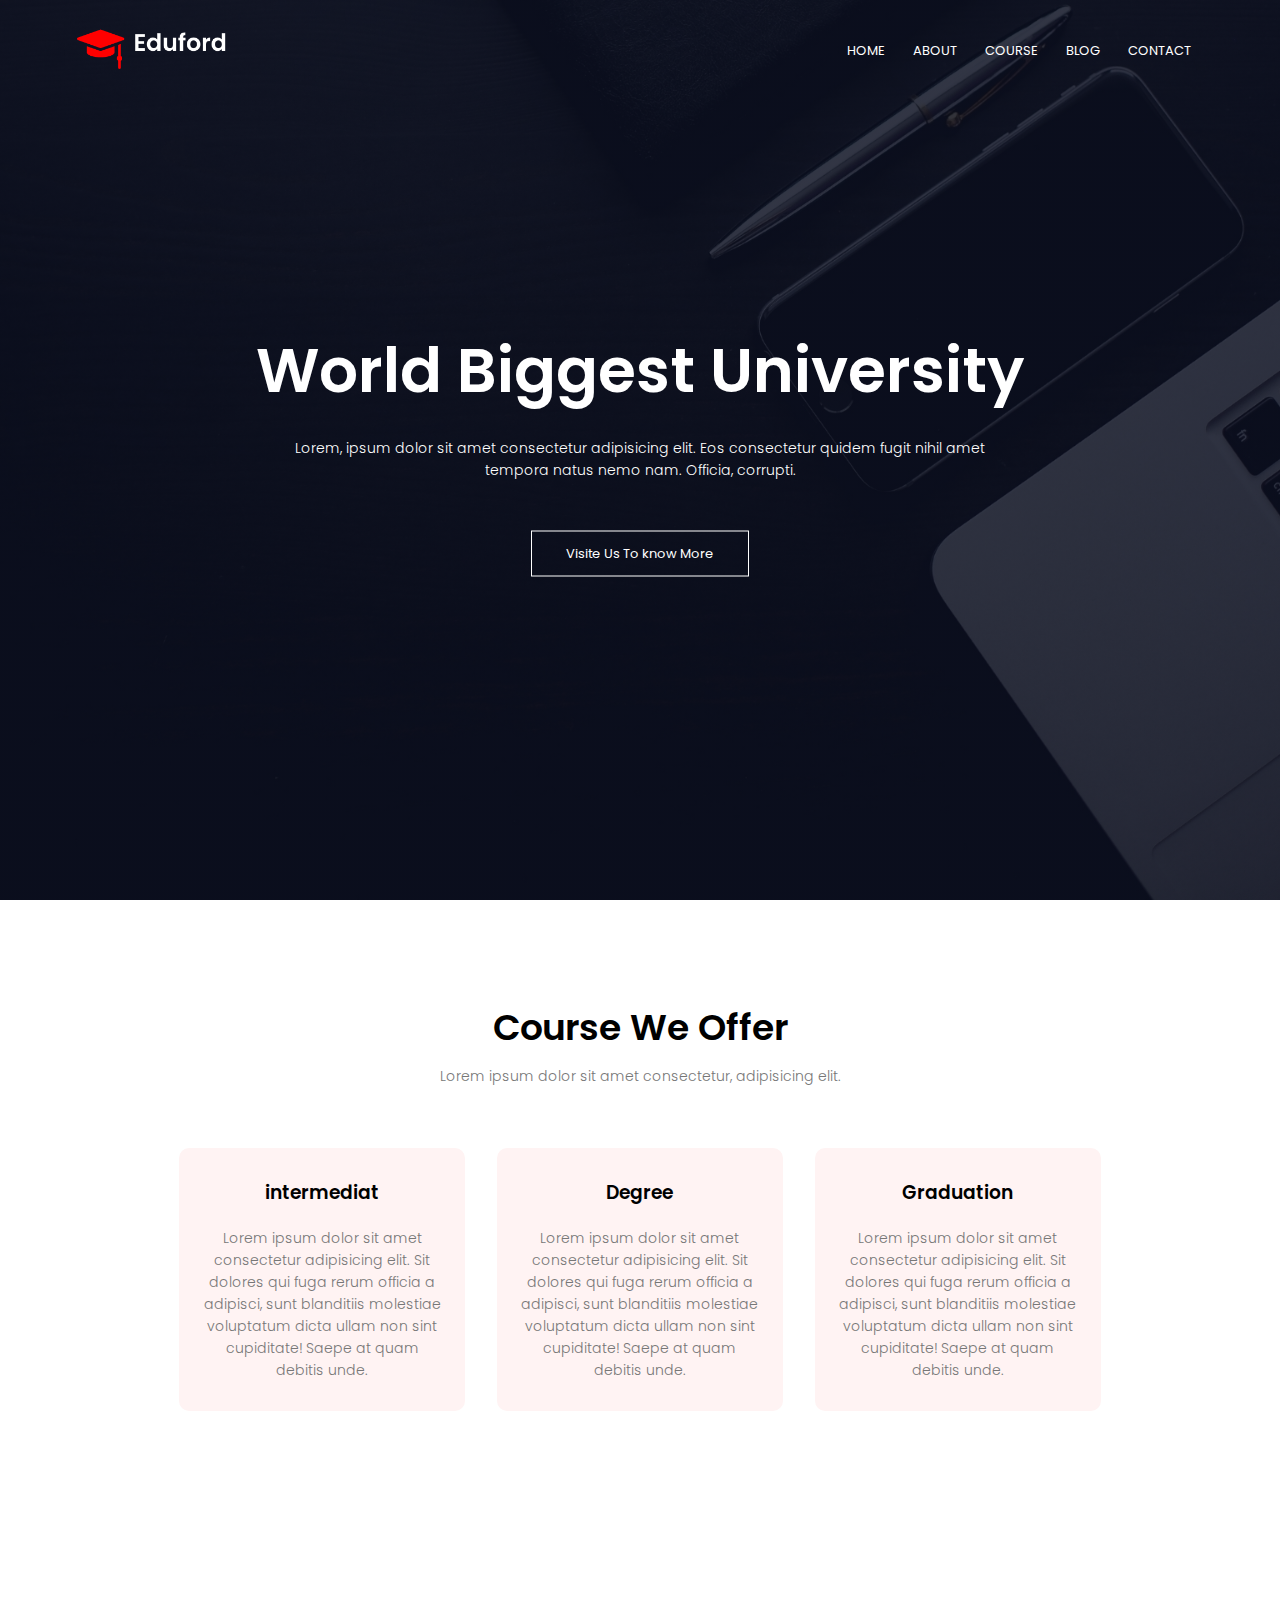
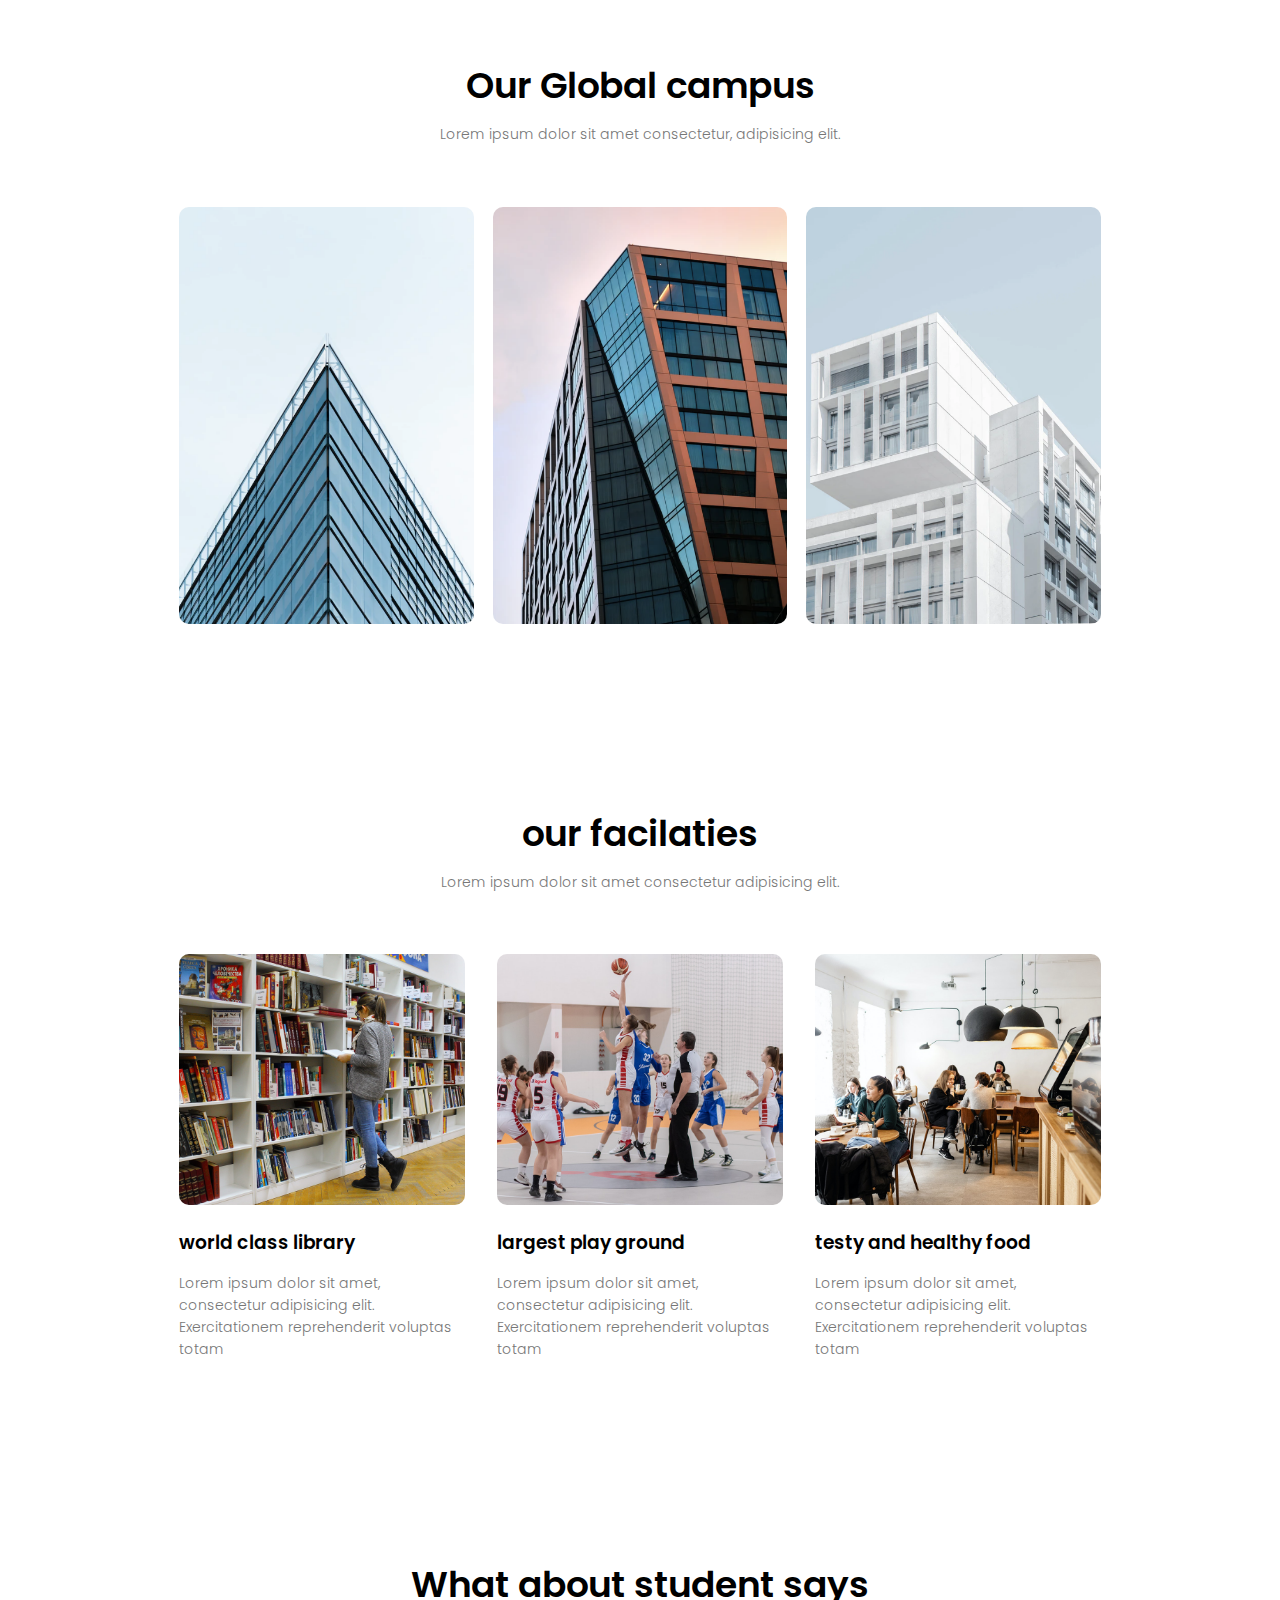
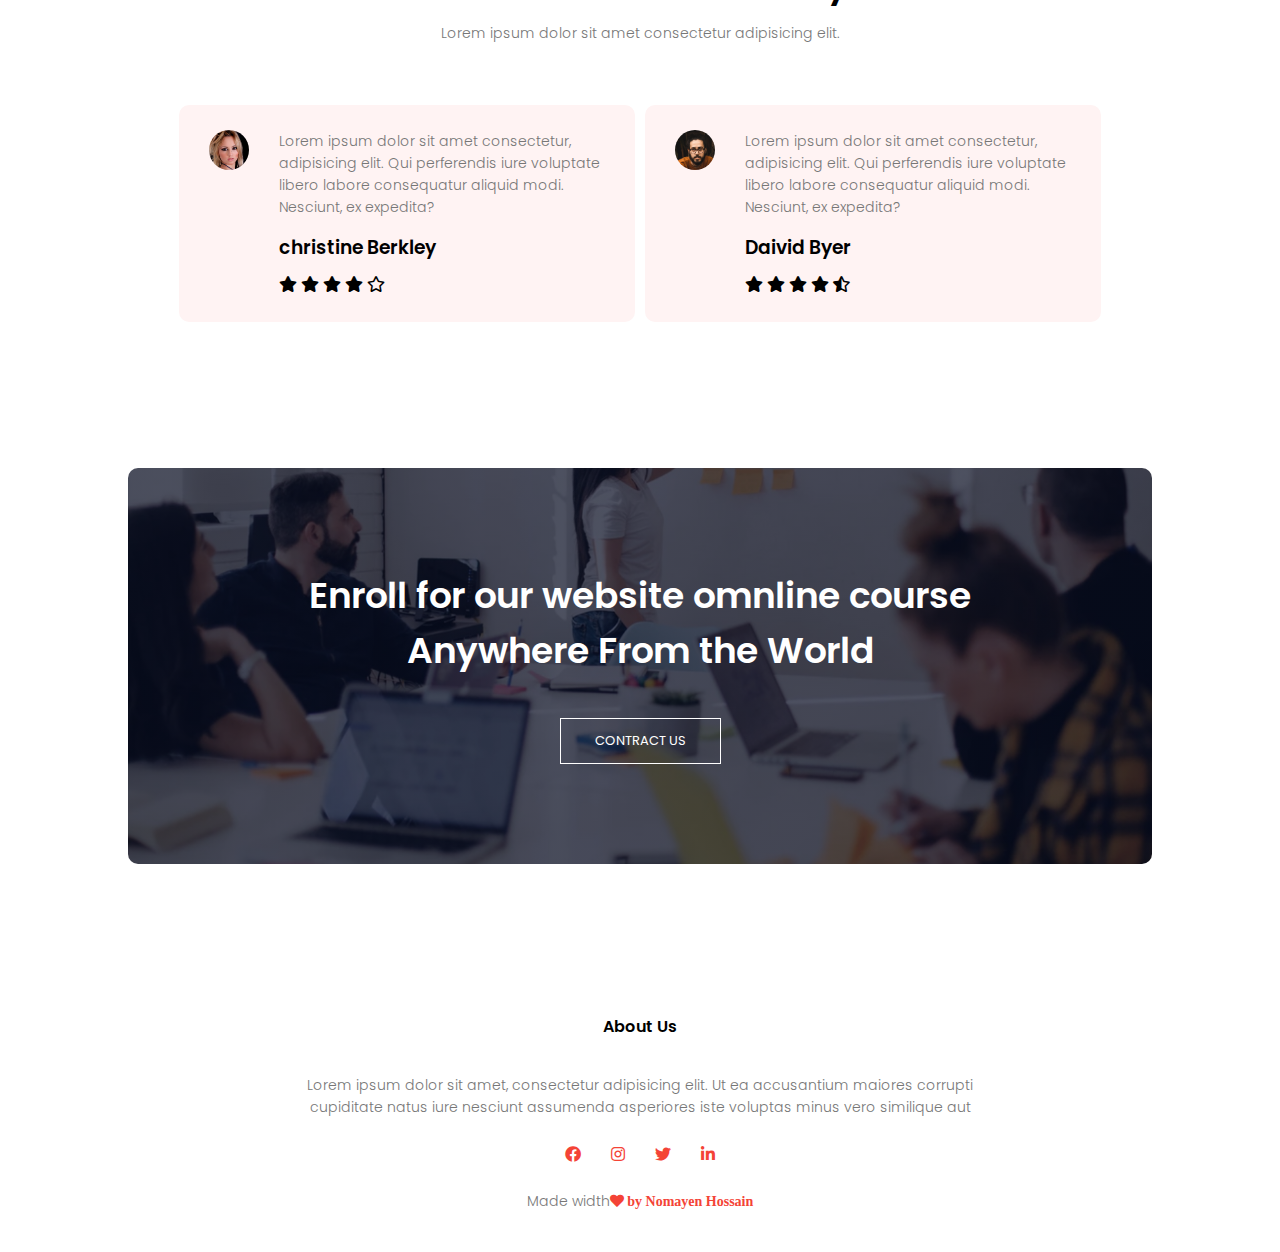
<file: index.html>
<!DOCTYPE html>
<html lang="en">
<head>
    <meta charset="UTF-8">
    <meta http-equiv="X-UA-Compatible" content="IE=edge">
    <meta name="viewport" content="width=device-width, initial-scale=1.0">
    <title>University website design</title>
    <link rel="stylesheet" href="style.css">
    <link rel="stylesheet" href="https://cdnjs.cloudflare.com/ajax/libs/font-awesome/5.15.3/css/all.min.css">
    <link href="https://fonts.googleapis.com/css2?family=Poppins:ital,wght@0,200;0,400;0,600;0,700;1,200&display=swap" rel="stylesheet"> 
</head>

<body>
    
    <section class="header">
            <nav>
                <a href="index.html"><img src="logo.png"></a>
                <div class="nav-links" id="navlinks">
                    <i class="fas fa-times" onclick="hidemenu()"></i>
                    <ul>
                        <li><a href="index.html">HOME</a></li>
                        <li><a href="about.html">ABOUT</a></li>
                        <li><a href="course.html">COURSE</a></li>
                        <li><a href="blog.html">BLOG</a></li>
                        <li><a href="Contact .html">CONTACT</a></li>
                    </ul>
                </div>
                <i class="fas fa-bars" onclick="showmenu()"></i>
            </nav>

            <div class="text-box">
                <h1>World Biggest University</h1>
                <p>Lorem, ipsum dolor sit amet consectetur adipisicing elit.
                Eos consectetur quidem fugit nihil amet <br> tempora natus nemo nam. Officia, corrupti.</p>
                <a href="" class="hero-btn">Visite Us To know More</a>
            </div>
        </section>


                <!---------------------------------course ------------------------>

            <section class="course">
                <h1>Course We Offer </h1>
                <p>Lorem ipsum dolor sit amet consectetur, adipisicing elit.</p>

                <div class="row">
                    <div class="course-col">
                        <h3>intermediat</h3>
                        <p>Lorem ipsum dolor sit amet consectetur adipisicing elit.
                            Sit dolores qui fuga rerum officia a adipisci,
                            sunt blanditiis molestiae voluptatum dicta ullam non 
                            sint cupiditate! Saepe at quam debitis unde.</p>
                    </div>
                    <div class="course-col">
                        <h3>Degree</h3>
                        <p>Lorem ipsum dolor sit amet consectetur adipisicing elit.
                            Sit dolores qui fuga rerum officia a adipisci,
                            sunt blanditiis molestiae voluptatum dicta ullam non 
                            sint cupiditate! Saepe at quam debitis unde.</p>
                    </div>
                    <div class="course-col">
                        <h3>Graduation</h3>
                        <p>Lorem ipsum dolor sit amet consectetur adipisicing elit.
                            Sit dolores qui fuga rerum officia a adipisci,
                            sunt blanditiis molestiae voluptatum dicta ullam non 
                            sint cupiditate! Saepe at quam debitis unde.</p>
                    </div>
                </div>
                </section>

            
            <!-------------campus--------------->

    <section class="campus">
        <h1>Our Global campus</h1>
        <p>Lorem ipsum dolor sit amet consectetur, adipisicing elit.</p>

        <div class="row">
            <div class="campus-col">
                <img src="london.png">
                <div class="layer">
                    <h3>LONDON</h3>
                </div>
            </div>    
          <div class="campus-col">
            <img src="newyork.png">
            <div class="layer">
                <h3>LONDON</h3>
            </div>
            </div> 
            <div class="campus-col">
                <img src="washington.png">
                <div class="layer">
                    <h3>LONDON</h3>
                </div>
            </div>
        </div>
    </section>
                                        <!-------facilaties----------->
    <section class="facilaties">
        <h1>our facilaties</h1>
        <p>Lorem ipsum dolor sit amet consectetur adipisicing elit.</p>
        <div class="row">
            <div class="facilaties-col">
                <img src="library.png" alt="">
                <h3>world class library</h3>
                <p>Lorem ipsum dolor sit amet, consectetur adipisicing elit. Exercitationem reprehenderit voluptas totam </p>
            </div>
            <div class="facilaties-col">
                <img src="basketball.png" alt="">
                <h3>largest play ground</h3>
                <p>Lorem ipsum dolor sit amet, consectetur adipisicing elit. Exercitationem reprehenderit voluptas totam </p>
            </div>
            <div class="facilaties-col">
                <img src="cafeteria.png" alt="">
                <h3>testy and healthy food</h3>
                <p>Lorem ipsum dolor sit amet, consectetur adipisicing elit. Exercitationem reprehenderit voluptas totam </p>
            </div>
        </div>
    </section>
                            <!----------------testimonials-->
        <section class="testimonials">
            <h1>What about student says</h1>
        <p>Lorem ipsum dolor sit amet consectetur adipisicing elit.</p>
                <div class="row">
                    <div class="testimonials-col">
                        <img src="user1.jpg">
                        <div>
                            <p>Lorem ipsum dolor sit amet consectetur, adipisicing elit. Qui perferendis iure voluptate libero labore consequatur aliquid modi. Nesciunt, ex expedita?</p>
                        <h3>christine Berkley</h3>
                        <i class="fas fa-star"></i>
                        <i class="fas fa-star"></i>
                        <i class="fas fa-star"></i>
                        <i class="fas fa-star"></i>
                        <i class="far fa-star"></i>
                        </div>
                    </div>
                    <div class="testimonials-col">
                        <img src="user2.jpg">
                        <div>
                            <p>Lorem ipsum dolor sit amet consectetur, adipisicing elit. Qui perferendis iure voluptate libero labore consequatur aliquid modi. Nesciunt, ex expedita?</p>
                        <h3>Daivid Byer </h3>
                        <i class="fas fa-star"></i>
                        <i class="fas fa-star"></i>
                        <i class="fas fa-star"></i>
                        <i class="fas fa-star"></i>
                        <i class="fas fa-star-half-alt"></i>
                        </div>
                    </div>
                </div> 
                </div>
        </section>
                    <!-----------call to action---------->

            <section class="cta">
                        <h1>Enroll for our website omnline course <br> Anywhere From the World</h1>
                        <a href="" class="hero-btn">CONTRACT US</a>
            </section>

                                        <!-----------Futter---------->
                <section class="footer">
                    <h4>About Us</h4>
                    <p>Lorem ipsum dolor sit amet, consectetur adipisicing elit.
                        Ut ea accusantium maiores corrupti<br>cupiditate natus iure nesciunt
                        assumenda asperiores iste voluptas minus vero similique aut</p>
                        <div class="icons">
                            <i class="fab fa-facebook"></i>
                            <i class="fab fa-instagram"></i>
                            <i class="fab fa-twitter"></i>
                            <i class="fab fa-linkedin-in"></i>
                        </div>
                        <p>Made width<i class="fas fa-heart"> by Nomayen Hossain</i></p>
                </section>

            



                <!---------------------------------java scripte code------------------------------------------>



            <script>
                var navlinks =document.getElementById("navlinks");
                function showmenu(){
                    navlinks.style.right ="0";
                }
                function hidemenu(){
                    navlinks.style.right ="-200px";
                }
            </script>


</body>
</html>
</file>
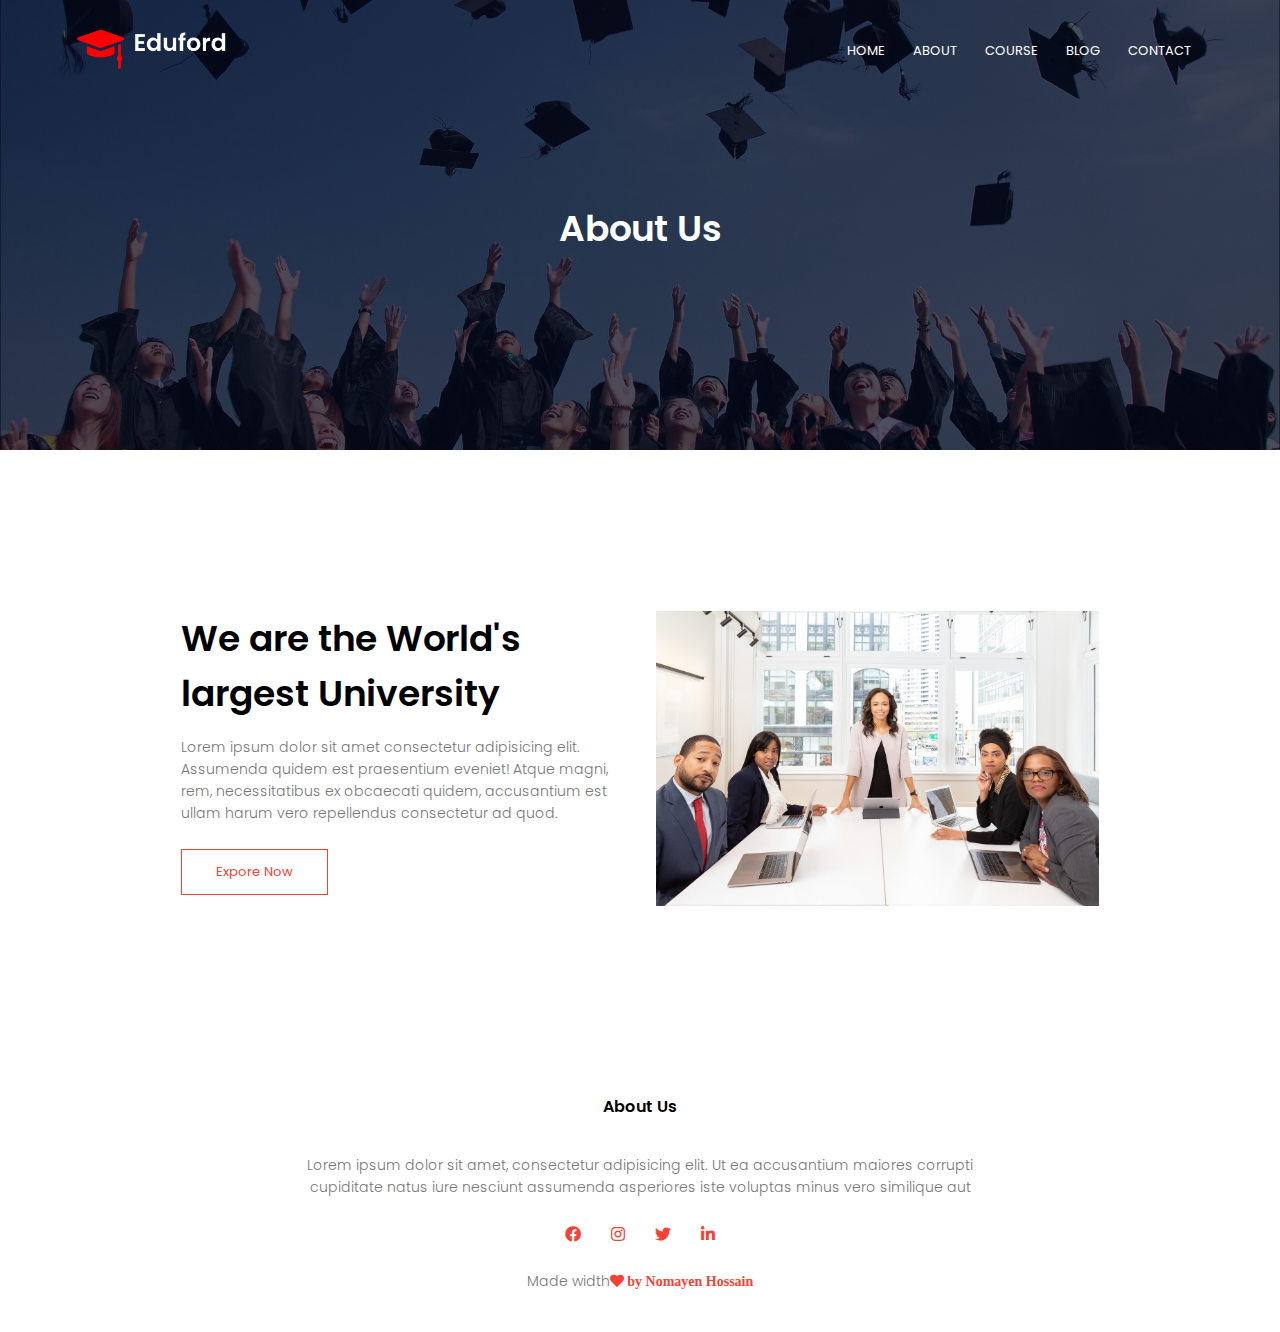
<file: about.html>
<!DOCTYPE html>
<html lang="en">
<head>
    <meta charset="UTF-8">
    <meta http-equiv="X-UA-Compatible" content="IE=edge">
    <meta name="viewport" content="width=device-width, initial-scale=1.0">
    <title>University website design</title>
    <link rel="stylesheet" href="style.css">
    <link rel="stylesheet" href="https://cdnjs.cloudflare.com/ajax/libs/font-awesome/5.15.3/css/all.min.css">
    <link href="https://fonts.googleapis.com/css2?family=Poppins:ital,wght@0,200;0,400;0,600;0,700;1,200&display=swap" rel="stylesheet"> 
</head>

<body>
    
    <section class="sub-header">
            <nav>
                <a href="index.html"><img src="logo.png"></a>
                <div class="nav-links" id="navlinks">
                    <i class="fas fa-times" onclick="hidemenu()"></i>
                    <ul>
                        <li><a href="index.html">HOME</a></li>
                        <li><a href="about.html">ABOUT</a></li>
                        <li><a href="course.html">COURSE</a></li>
                        <li><a href="blog.html">BLOG</a></li>
                        <li><a href="Contact .html">CONTACT</a></li>
                    </ul>
                </div>
                <i class="fas fa-bars" onclick="showmenu()"></i>
            </nav>
            <h1>About Us</h1>
        </section>
                                        <!-----------About us content---------->
        <section class="about-us">
            <div class="row">
                <div class="about-col">
                    <h1>We are the World's largest University</h1>
                    <p>Lorem ipsum dolor sit amet consectetur adipisicing elit.
                        Assumenda quidem est praesentium eveniet! Atque magni, rem, 
                        necessitatibus ex obcaecati quidem, accusantium est ullam harum vero repellendus
                        consectetur ad quod.</p>
                        <a href="" class="hero-btn red-btn">Expore Now</a>
                </div>
                <div class="about-col">
                    <img src="about.jpg">
                </div>
            </div>

        </section>

                                        <!-----------Futter---------->
                <section class="footer">
                    <h4>About Us</h4>
                    <p>Lorem ipsum dolor sit amet, consectetur adipisicing elit.
                        Ut ea accusantium maiores corrupti<br>cupiditate natus iure nesciunt
                        assumenda asperiores iste voluptas minus vero similique aut</p>
                        <div class="icons">
                            <i class="fab fa-facebook"></i>
                            <i class="fab fa-instagram"></i>
                            <i class="fab fa-twitter"></i>
                            <i class="fab fa-linkedin-in"></i>
                        </div>
                        <p>Made width<i class="fas fa-heart"> by Nomayen Hossain</i></p>
                </section>

            



                <!---------------------------------java scripte code------------------------------------------>



            <script>
                var navlinks =document.getElementById("navlinks");
                function showmenu(){
                    navlinks.style.right ="0";
                }
                function hidemenu(){
                    navlinks.style.right ="-200px";
                }
            </script>


</body>
</html>
</file>
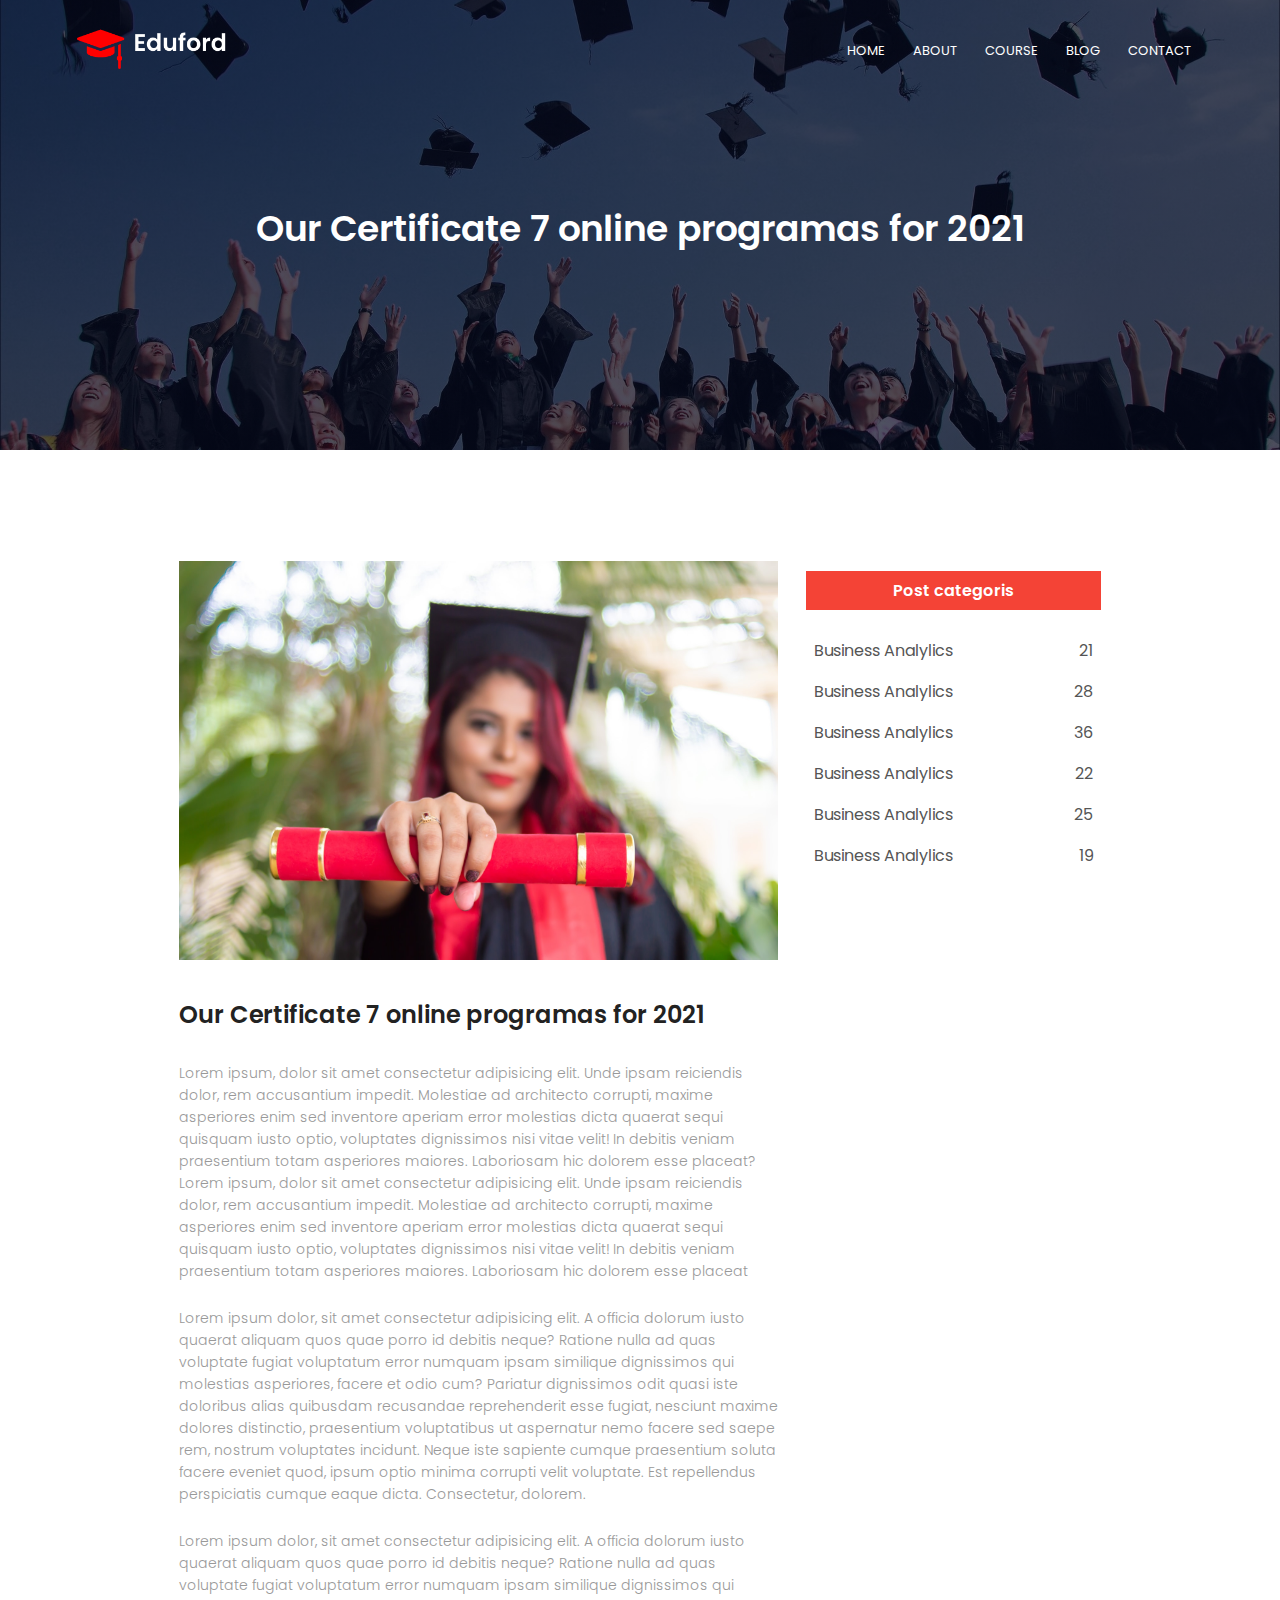
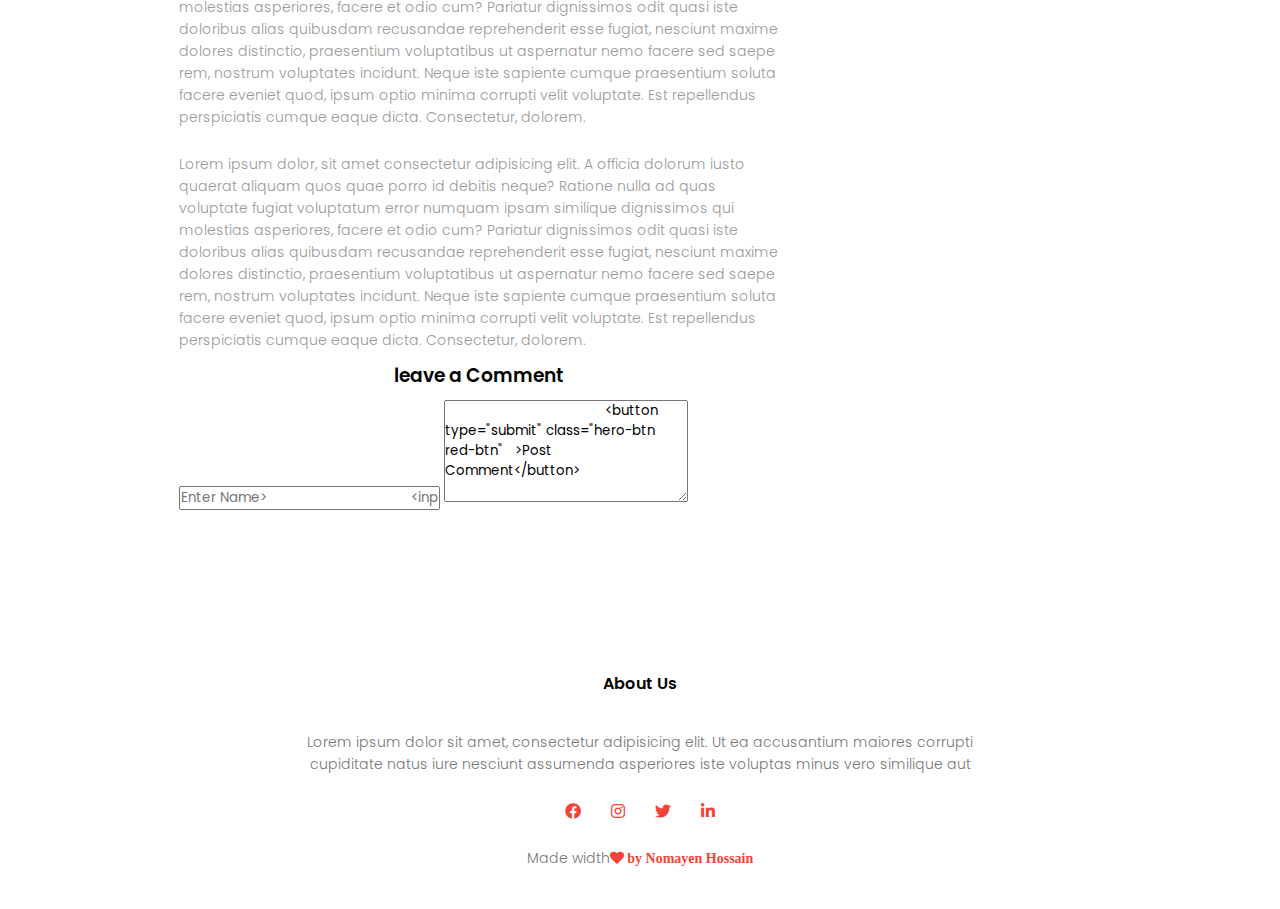
<file: blog.html>
<!DOCTYPE html>
<html lang="en">
<head>
    <meta charset="UTF-8">
    <meta http-equiv="X-UA-Compatible" content="IE=edge">
    <meta name="viewport" content="width=device-width, initial-scale=1.0">
    <title>University website design</title>
    <link rel="stylesheet" href="style.css">
    <link rel="stylesheet" href="https://cdnjs.cloudflare.com/ajax/libs/font-awesome/5.15.3/css/all.min.css">
    <link href="https://fonts.googleapis.com/css2?family=Poppins:ital,wght@0,200;0,400;0,600;0,700;1,200&display=swap" rel="stylesheet"> 
</head>

<body>
    
    <section class="sub-header">
            <nav>
                <a href="index.html"><img src="logo.png"></a>
                <div class="nav-links" id="navlinks">
                    <i class="fas fa-times" onclick="hidemenu()"></i>
                    <ul>
                        <li><a href="index.html">HOME</a></li>
                        <li><a href="about.html">ABOUT</a></li>
                        <li><a href="course.html">COURSE</a></li>
                        <li><a href="blog.html">BLOG</a></li>
                        <li><a href="Contact .html">CONTACT</a></li>
                    </ul>
                </div>
                <i class="fas fa-bars" onclick="showmenu()"></i>
            </nav>
            <h1>Our Certificate 7 online programas for 2021</h1>
        </section>
                                        <!-----------blog page content---------->
                <section class="blog-content">
                    <div class="row">
                        <div class="blog-left">
                            <img src="certificate.jpg">
                            <h2>Our Certificate 7 online programas for 2021</h2>
                    <P>Lorem ipsum, dolor sit amet consectetur adipisicing elit.
                    Unde ipsam reiciendis dolor, rem accusantium impedit. Molestiae ad architecto corrupti,
                    maxime asperiores enim sed inventore aperiam error molestias dicta quaerat sequi quisquam
                    iusto optio, voluptates dignissimos nisi vitae velit! In debitis veniam praesentium totam 
                    asperiores maiores. Laboriosam hic dolorem esse placeat?Lorem ipsum, dolor sit amet consectetur adipisicing elit.
                    Unde ipsam reiciendis dolor, rem accusantium impedit. Molestiae ad architecto corrupti,
                     maxime asperiores enim sed inventore aperiam error molestias dicta quaerat sequi quisquam
                    iusto optio, voluptates dignissimos nisi vitae velit! In debitis veniam praesentium totam 
                    asperiores maiores. Laboriosam hic dolorem esse placeat</P>
                                    <br>
                    <p>Lorem ipsum dolor, sit amet consectetur adipisicing elit.
                    A officia dolorum iusto quaerat aliquam quos quae porro id debitis 
                    neque? Ratione nulla ad quas voluptate fugiat voluptatum error numquam ipsam
                    similique dignissimos qui molestias asperiores, facere et odio cum? 
                    Pariatur dignissimos odit quasi iste doloribus alias quibusdam recusandae
                    reprehenderit esse fugiat, nesciunt maxime dolores distinctio, praesentium
                    voluptatibus ut aspernatur nemo facere sed saepe rem, nostrum voluptates
                    incidunt. Neque iste sapiente cumque praesentium soluta facere eveniet quod,
                    ipsum optio minima corrupti velit voluptate. Est repellendus perspiciatis 
                    cumque eaque dicta. Consectetur, dolorem.</p>
                    <br>
                    <p>Lorem ipsum dolor, sit amet consectetur adipisicing elit.
                        A officia dolorum iusto quaerat aliquam quos quae porro id debitis 
                        neque? Ratione nulla ad quas voluptate fugiat voluptatum error numquam ipsam
                        similique dignissimos qui molestias asperiores, facere et odio cum? 
                        Pariatur dignissimos odit quasi iste doloribus alias quibusdam recusandae
                        reprehenderit esse fugiat, nesciunt maxime dolores distinctio, praesentium
                        voluptatibus ut aspernatur nemo facere sed saepe rem, nostrum voluptates
                        incidunt. Neque iste sapiente cumque praesentium soluta facere eveniet quod,
                        ipsum optio minima corrupti velit voluptate. Est repellendus perspiciatis 
                        cumque eaque dicta. Consectetur, dolorem.</p>
                        <br>
                        <p>Lorem ipsum dolor, sit amet consectetur adipisicing elit.
                            A officia dolorum iusto quaerat aliquam quos quae porro id debitis 
                            neque? Ratione nulla ad quas voluptate fugiat voluptatum error numquam ipsam
                            similique dignissimos qui molestias asperiores, facere et odio cum? 
                            Pariatur dignissimos odit quasi iste doloribus alias quibusdam recusandae
                            reprehenderit esse fugiat, nesciunt maxime dolores distinctio, praesentium
                            voluptatibus ut aspernatur nemo facere sed saepe rem, nostrum voluptates
                            incidunt. Neque iste sapiente cumque praesentium soluta facere eveniet quod,
                            ipsum optio minima corrupti velit voluptate. Est repellendus perspiciatis 
                            cumque eaque dicta. Consectetur, dolorem.</p>
                            
                            <div class="comment-box">
                                <h3>leave a Comment</h3>
                                <form action="" class="comment-form">
                                    <input type="text" placeholder="Enter Name>
                                    <input type="email" placeholder="Enter E-mail">
                                    <textarea rows="5" placeholder="your Comment">
                                        <button type="submit" class="hero-btn red-btn"   >Post Comment</button>
                                    </textarea>
                                </form>
                            </div>



                        </div>
                        <div class="blog-right">
                            <h3>Post categoris</h3>
                            <div>
                                <span>Business Analylics</span>
                                <span>21</span>
                            </div>
                            <div>
                                <span>Business Analylics</span>
                                <span>28</span>
                            </div>
                            <div>
                                <span>Business Analylics</span>
                                <span>36</span>
                            </div>
                            <div>
                                <span>Business Analylics</span>
                                <span>22</span>
                            </div>
                            <div>
                                <span>Business Analylics</span>
                                <span>25</span>
                            </div>
                            <div>
                                <span>Business Analylics</span>
                                <span>19</span>
                            </div>
                        </div>
                    </div>
                </section>
                                


                                        <!-----------Futter---------->
                <section class="footer">
                    <h4>About Us</h4>
                    <p>Lorem ipsum dolor sit amet, consectetur adipisicing elit.
                        Ut ea accusantium maiores corrupti<br>cupiditate natus iure nesciunt
                        assumenda asperiores iste voluptas minus vero similique aut</p>
                        <div class="icons">
                            <i class="fab fa-facebook"></i>
                            <i class="fab fa-instagram"></i>
                            <i class="fab fa-twitter"></i>
                            <i class="fab fa-linkedin-in"></i>
                        </div>
                        <p>Made width<i class="fas fa-heart"> by Nomayen Hossain</i></p>
                </section>

            



                <!---------------------------------java scripte code------------------------------------------>



            <script>
                var navlinks =document.getElementById("navlinks");
                function showmenu(){
                    navlinks.style.right ="0";
                }
                function hidemenu(){
                    navlinks.style.right ="-200px";
                }
            </script>


</body>
</html>
</file>
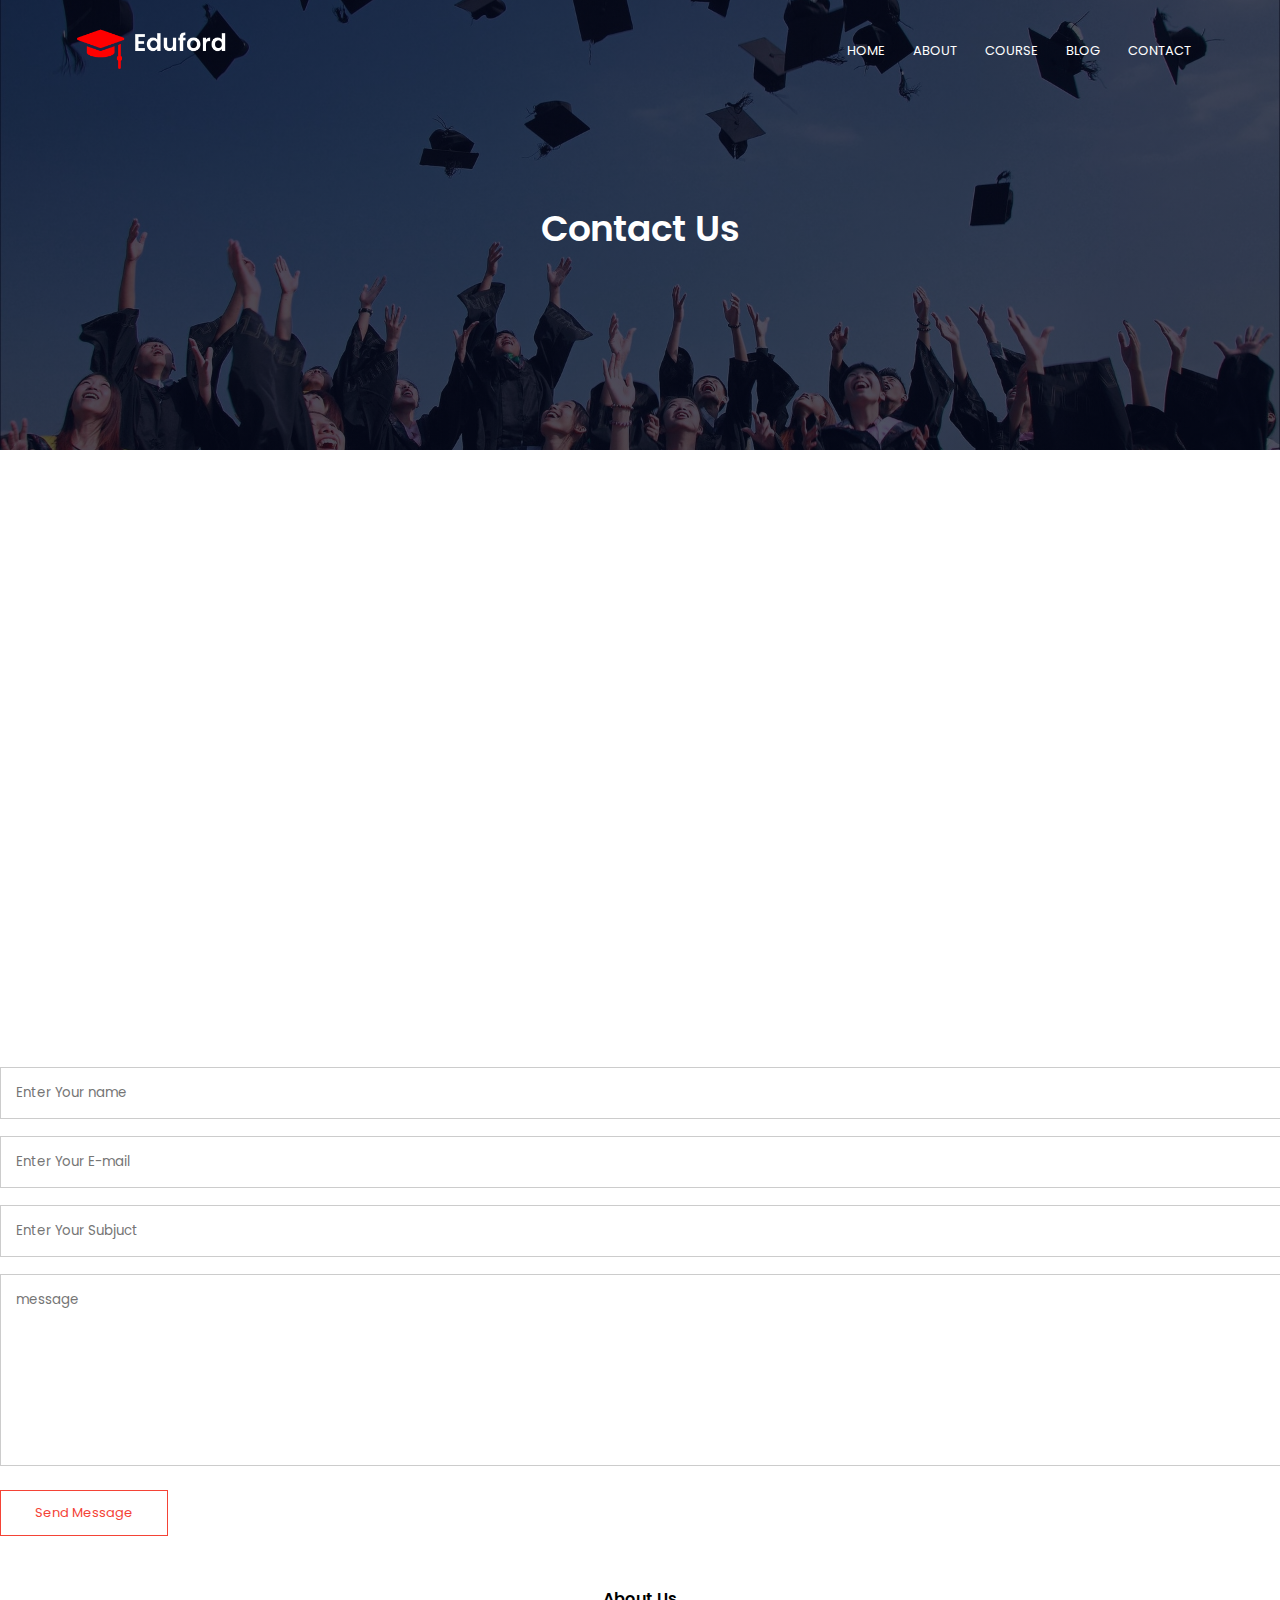
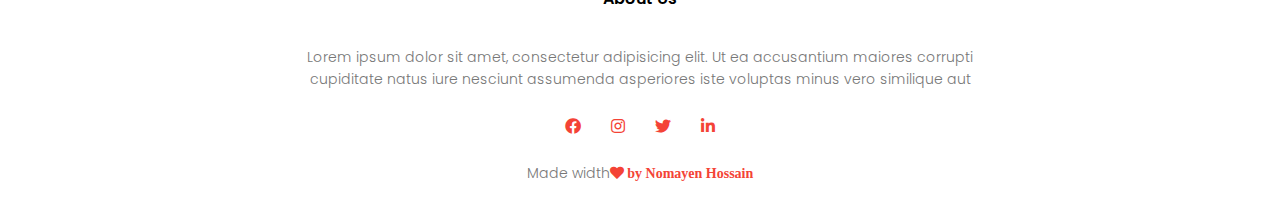
<file: Contact .html>
<!DOCTYPE html>
<html lang="en">
<head>
    <meta charset="UTF-8">
    <meta http-equiv="X-UA-Compatible" content="IE=edge">
    <meta name="viewport" content="width=device-width, initial-scale=1.0">
    <title>University website design</title>
    <link rel="stylesheet" href="style.css">
    <link rel="stylesheet" href="https://cdnjs.cloudflare.com/ajax/libs/font-awesome/5.15.3/css/all.min.css">
    <link href="https://fonts.googleapis.com/css2?family=Poppins:ital,wght@0,200;0,400;0,600;0,700;1,200&display=swap" rel="stylesheet"> 
</head>

<body>
    
    <section class="sub-header">
            <nav>
                <a href="index.html"><img src="logo.png"></a>
                <div class="nav-links" id="navlinks">
                    <i class="fas fa-times" onclick="hidemenu()"></i>
                    <ul>
                        <li><a href="index.html">HOME</a></li>
                        <li><a href="about.html">ABOUT</a></li>
                        <li><a href="course.html">COURSE</a></li>
                        <li><a href="blog.html">BLOG</a></li>
                        <li><a href="Contact .html">CONTACT</a></li>
                    </ul>
                </div>
                <i class="fas fa-bars" onclick="showmenu()"></i>
            </nav>
            <h1>Contact Us</h1>
        </section>
                                        <!----------- content us  ---------->
            <section class="location">
                <iframe src="https://www.google.com/maps/embed?pb=!1m18!1m12!1m3!1d29378.465593927893!2d91.38127792995303!3d23.01245343315499!2m3!1f0!2f0!3f0!3m2!1i1024!2i768!4f13.1!3m3!1m2!1s0x3753429e88a352f7%3A0xdf9547cb76f03b88!2sFeni!5e0!3m2!1sen!2sbd!4v1626055214817!5m2!1sen!2sbd" width="600" height="450" style="border:0;" allowfullscreen="" loading="lazy"></iframe>
            </section>

            <section class="contact-us">
                <div class="contact-col">
                    <form action="">
                        <input type="text" placeholder="Enter Your name" required>
                        <input type="email" placeholder="Enter Your E-mail" required>
                        <input type="text" placeholder="Enter Your Subjuct" required>
                        <textarea rows="8" placeholder="message" required></textarea>
                        <button type="button" class="hero-btn red-btn">Send Message</button>
                    </form>
                </div>
            </div>
        </section>
            
        

                                        <!-----------Futter---------->
                <section class="footer">
                    <h4>About Us</h4>
                    <p>Lorem ipsum dolor sit amet, consectetur adipisicing elit.
                        Ut ea accusantium maiores corrupti<br>cupiditate natus iure nesciunt
                        assumenda asperiores iste voluptas minus vero similique aut</p>
                        <div class="icons">
                            <i class="fab fa-facebook"></i>
                            <i class="fab fa-instagram"></i>
                            <i class="fab fa-twitter"></i>
                            <i class="fab fa-linkedin-in"></i>
                        </div>
                        <p>Made width<i class="fas fa-heart"> by Nomayen Hossain</i></p>
                </section>

            



                <!---------------------------------java scripte code------------------------------------------>



            <script>
                var navlinks =document.getElementById("navlinks");
                function showmenu(){
                    navlinks.style.right ="0";
                }
                function hidemenu(){
                    navlinks.style.right ="-200px";
                }
            </script>


</body>
</html>
</file>
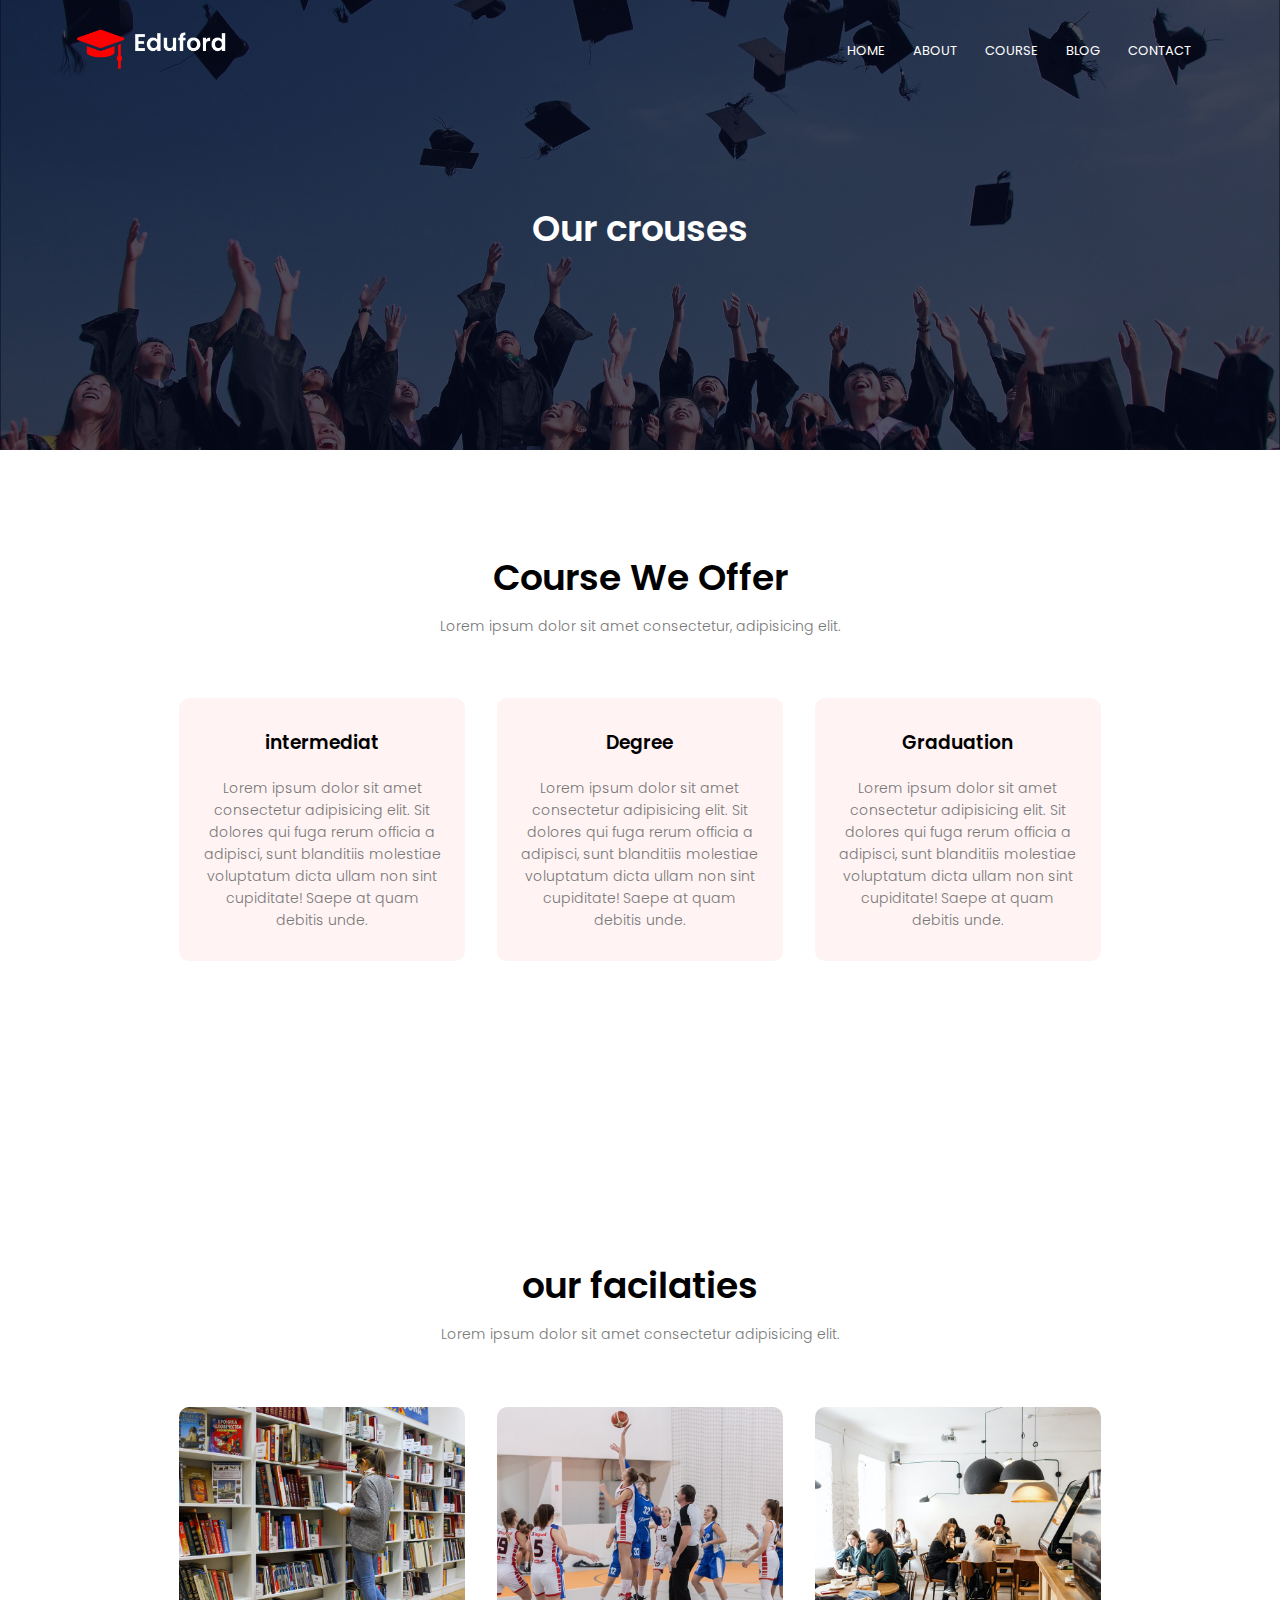
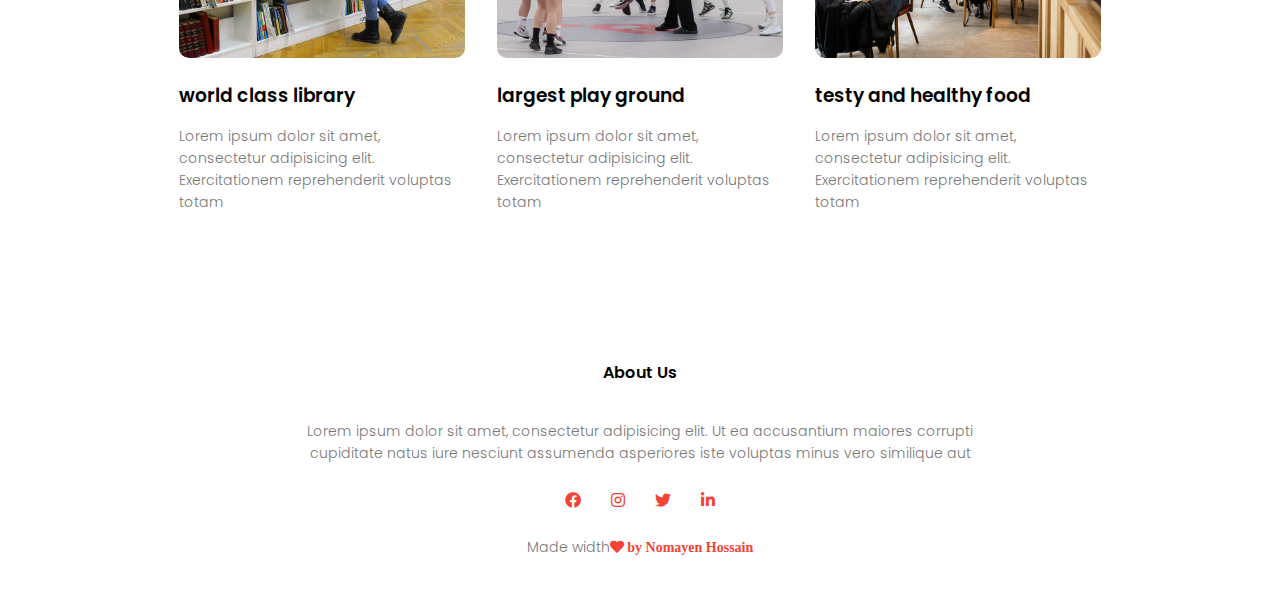
<file: course.html>
<!DOCTYPE html>
<html lang="en">
<head>
    <meta charset="UTF-8">
    <meta http-equiv="X-UA-Compatible" content="IE=edge">
    <meta name="viewport" content="width=device-width, initial-scale=1.0">
    <title>University website design</title>
    <link rel="stylesheet" href="style.css">
    <link rel="stylesheet" href="https://cdnjs.cloudflare.com/ajax/libs/font-awesome/5.15.3/css/all.min.css">
    <link href="https://fonts.googleapis.com/css2?family=Poppins:ital,wght@0,200;0,400;0,600;0,700;1,200&display=swap" rel="stylesheet"> 
</head>

<body>
    
    <section class="sub-header">
            <nav>
                <a href="index.html"><img src="logo.png"></a>
                <div class="nav-links" id="navlinks">
                    <i class="fas fa-times" onclick="hidemenu()"></i>
                    <ul>
                        <li><a href="index.html">HOME</a></li>
                        <li><a href="about.html">ABOUT</a></li>
                        <li><a href="course.html">COURSE</a></li>
                        <li><a href="blog.html">BLOG</a></li>
                        <li><a href="Contact .html">CONTACT</a></li>
                    </ul>
                </div>
                <i class="fas fa-bars" onclick="showmenu()"></i>
            </nav>
            <h1>Our crouses</h1>
        </section>
                                        <!-----------course---------->
                                <section class="course">
                                            <h1>Course We Offer </h1>
                                            <p>Lorem ipsum dolor sit amet consectetur, adipisicing elit.</p>
                            
                                            <div class="row">
                                                <div class="course-col">
                                                    <h3>intermediat</h3>
                                                    <p>Lorem ipsum dolor sit amet consectetur adipisicing elit.
                                                        Sit dolores qui fuga rerum officia a adipisci,
                                                        sunt blanditiis molestiae voluptatum dicta ullam non 
                                                        sint cupiditate! Saepe at quam debitis unde.</p>
                                                </div>
                                                <div class="course-col">
                                                    <h3>Degree</h3>
                                                    <p>Lorem ipsum dolor sit amet consectetur adipisicing elit.
                                                        Sit dolores qui fuga rerum officia a adipisci,
                                                        sunt blanditiis molestiae voluptatum dicta ullam non 
                                                        sint cupiditate! Saepe at quam debitis unde.</p>
                                                </div>
                                                <div class="course-col">
                                                    <h3>Graduation</h3>
                                                    <p>Lorem ipsum dolor sit amet consectetur adipisicing elit.
                                                        Sit dolores qui fuga rerum officia a adipisci,
                                                        sunt blanditiis molestiae voluptatum dicta ullam non 
                                                        sint cupiditate! Saepe at quam debitis unde.</p>
                                                </div>
                                            </div>
                                </section>
                                    <!-----------facilities---------->


                                    <section class="facilaties">
                                        <h1>our facilaties</h1>
                                        <p>Lorem ipsum dolor sit amet consectetur adipisicing elit.</p>
                                        <div class="row">
                                            <div class="facilaties-col">
                                                <img src="library.png" alt="">
                                                <h3>world class library</h3>
                                                <p>Lorem ipsum dolor sit amet, consectetur adipisicing elit. Exercitationem reprehenderit voluptas totam </p>
                                            </div>
                                            <div class="facilaties-col">
                                                <img src="basketball.png" alt="">
                                                <h3>largest play ground</h3>
                                                <p>Lorem ipsum dolor sit amet, consectetur adipisicing elit. Exercitationem reprehenderit voluptas totam </p>
                                            </div>
                                            <div class="facilaties-col">
                                                <img src="cafeteria.png" alt="">
                                                <h3>testy and healthy food</h3>
                                                <p>Lorem ipsum dolor sit amet, consectetur adipisicing elit. Exercitationem reprehenderit voluptas totam </p>
                                            </div>
                                        </div>
                                    </section>



                                        <!-----------Futter---------->
                <section class="footer">
                    <h4>About Us</h4>
                    <p>Lorem ipsum dolor sit amet, consectetur adipisicing elit.
                        Ut ea accusantium maiores corrupti<br>cupiditate natus iure nesciunt
                        assumenda asperiores iste voluptas minus vero similique aut</p>
                        <div class="icons">
                            <i class="fab fa-facebook"></i>
                            <i class="fab fa-instagram"></i>
                            <i class="fab fa-twitter"></i>
                            <i class="fab fa-linkedin-in"></i>
                        </div>
                        <p>Made width<i class="fas fa-heart"> by Nomayen Hossain</i></p>
                </section>

            



                <!---------------------------------java scripte code------------------------------------------>



            <script>
                var navlinks =document.getElementById("navlinks");
                function showmenu(){
                    navlinks.style.right ="0";
                }
                function hidemenu(){
                    navlinks.style.right ="-200px";
                }
            </script>


</body>
</html>
</file>
<file: style.css>
*{
    margin: 0px;
    padding: 0px;
    font-family: 'Poppins', sans-serif;
}
.header{
    min-height: 100vh;
    width: 100%;
    background-image: linear-gradient(rgba(4,9,30,0.7),rgba(4,9,30,0.7)),url(banner.jpg);
    background-size: cover;
    background-position:center;
    position: relative;
}
nav{
    display: flex;
    padding: 2% 6%;
    justify-content: space-between;
    align-items: center;
}
nav img{
    width: 150px;
}
.nav-links{
    flex: 1;
    text-align: right;
}
.nav-links ul li{
    list-style: none;
    display: inline-block;
    padding: 8px 12px;
    position: relative;
}
.nav-links ul li a{
    color: #fff;
    text-decoration: none;
    font-size: 13px;
}
.nav-links ul li::after{
    content: '';
    width: 0%;
    height: 2px;
    background: #f44336;
    display: block;
    margin: auto;
    transition: 0.5s;
}
.nav-links ul li:hover::after{
    width: 100%;
}
.text-box{
    width: 90%;
    color: #fff;
    position: absolute;
    top: 50%;
    left: 50%;
    transform: translate(-50%,-50%);
    text-align: center;
}
.text-box h1{
    font-size: 62px;
}
.text-box p{
    margin:10px 0 40px;
    font-size: 14px;
    color: #fff;
}
.hero-btn{
    display:inline-block;
    text-decoration: none;
    color: #fff;
    border: 1px solid #fff;
    padding: 12px 34px;
    font-size: 13px;
    background: transparent;
    position: relative;
    cursor: pointer;
}
.hero-btn:hover{
    border: 1px solid #f44336;
    background: #f44336;
    transition: 1s;
}
nav .fas{
    display: none;
}
@media(max-width:700px){
    .text-box h1{
        font-size: 20px;
    }   
    .nav-links ul li{
        display: block;
    }
    .nav-links{
        position: absolute;
        background: #f44336;
        height: 100vh;
        width: 200px;
        top: 0;
        right: -200px;
        text-align: left;
        z-index: 2;
        transition: 1s;
    }
    nav .fas{
        display: block;
        color: #fff;
        margin: 10px;
        font-size: 22px;
        cursor: pointer;
    }
    nav-links ul{
        padding: 30px;
    }
}


/*--------course-----------*/
.course{
    width: 80%;
    margin: auto;
    text-align: center;
    padding: 100px;
}
h1{
    font-size: 36px;
    font-weight: 600;
}
p{
    color:#777;
    font-size: 14px;
    font-weight: 300;
    line-height: 22px;
    padding: 10px;

}
.row{
    margin: 5%;
    display: flex;
    justify-content: space-between;
}
.course-col{
    flex-basis: 31%;
    background: #fff3f3;
    border-radius: 10px;
    margin-bottom: 5%;
    padding: 20px 12px;
    box-sizing: border-box;
    transition: 0.2s;
}
h3{
    text-align: center;
    font-weight: 600;
    margin: 10px 0;
}
.course-col:hover{
    box-shadow: 0 0 20px 0px rgba(0,0,0,0.2);
}
@media(max-width:700px){
    .row{
        flex-direction: column;
    }
}

/*-------------------------------------------campus-------------------------------------*/

.campus{
            width: 80%;
            margin: auto;
            text-align: center;
            padding-top: 50px;
            
        }
        .campus-col{
            flex-basis: 32%;
            border-radius: 10px;
            margin-bottom: 30px;
            position: relative;
            overflow: hidden;
        }
        .campus-col img{
            width:100% ;
            display: block;

        }

        .layer{
            background: transparent;
            height: 100%;
            width:100%;
            position: absolute;
            top: 0;
            left: 0;
            transition: 0.5s;
        }
        .layer:hover{
            background: rgba(226,0,0,0.7);

        }
        .layer h3{
            width:100% ;
            font-weight: 500;
            color: #fff;
            font-size: 26px;
            bottom:0;
            left: 50%;
            transform: translateX(-50%);
            position: absolute;
            opacity: 0;
            transition: 0.5s;
        }
        .layer:hover h3{
            bottom: 49%;
            opacity: 1;
        }

/*-----------------facilaties--------------------*/

        .facilaties{
            width: 80%;
            margin: auto;
            text-align: center;
            padding-top: 100px;
        }
        .facilaties-col{
            flex-basis: 31%;
            border-radius: 10px;
            margin-bottom: 5%;
            text-align: left;
        }
        .facilaties-col img{
            width: 100%;
            border-radius: 10px;
        }
        .facilaties-col p{
            padding: 0;
        }
        .facilaties-col h3{
            margin-top: 16px;
            margin-bottom: 15px;
            text-align: left;
        }
        .testimonials{
            width: 80%;
            margin: auto;
            padding-top: 100px;
            text-align: center;
        }
        .testimonials-col{
            flex-basis: 44%;
            border-radius: 10px;
            margin-bottom: 5%;
            text-align: left;
            background: #fff3f3;
            padding: 25px;
            cursor: pointer;
            display: flex;
        }
        .testimonials-col img{
            height: 40px;
            margin-left: 5px;
            margin-right: 30px;
            border-radius: 50%;
        }
        .testimonials-col p{
            padding: 0;
        }
        .testimonials-col h3{
            margin-top: 15px;
            text-align: left;
        }
        .testimonials-col .fa{
            color: #f44336;
        }
        @media(max-width:700px){
            .testimonials-col img{
                margin-left: 0px;
                margin-right: 15px;
            }
        }

                                /*--------------------call to action ----------------*/
        .cta{
            margin: 100px auto;
            width: 80%;
            background-image: linear-gradient(rgba(4,9,30,0.7),rgba(4,9,30,0.7)),url(banner2.jpg);
            background-position:center;
            background-size:cover;
            border-radius:10px;
            text-align:center;
            padding: 100px 0;
        }
        .cta h1{
            color: #fff;
            margin-bottom: 40px;
            padding: 0;
        }
        @media(max-width:700px){
            .cta h1{
                font-size: 24px;
            }
        }
                                /*--------------------call to action ----------------*/
.footer{
    width: 100%;
    text-align: center;
    padding: 30px 0;
}
.footer h4{
    margin-bottom: 25px;
    margin-top: 20px;
    font-weight: 600;
}
.icons .fab{
    color: #f44336;
    margin: 0 13px;
    cursor: pointer;
    padding: 18px 0;
}

.fa-heart{
    color: #f44336;
}
                                /*--------------------About Us page ----------------*/
.sub-header{
    height: 50vh;
    width: 100%;
    background-image: linear-gradient(rgba(4,9,30,0.7),rgba(4,9,30,0.7)),url(background.jpg);
    background-position: center;
    background-size: cover;
    text-align: center;
    color: #fff;
}
.sub-header h1{
    margin-top: 100px;
}
.about-us{
    width: 80%;
    margin: auto;
    padding-top: 80px;
    padding-bottom: 50px;
}
.about-col{
    flex-basis: 48%;
    padding: 30px 2px;
}
.about-col img{
    width: 100%;
}
.about-col h1{
    padding-top: 0;
}
.about-col p{
    padding: 15px 0 25px;
}
.red-btn{
    border: 1px solid#f44336;
    background: transparent;
    color: #f44336;
}
.red-btn:hover{
    color: #fff;
}

/*----------------blog page content---------------*/
.blog-content{
    width: 80%;
    margin: auto;
    padding: 60px 0;
}
.blog-left{
    flex-basis: 65%;
}
.blog-left img{
    width: 100%;
}
.blog-left h2{
    color: #222;
    font-weight: 600;
    margin: 30px 0;
}
.blog-left p{
    color: #999;
    padding: 0;
}
.blog-right{
    flex-basis: 32%;
}
.blog-right h3{
    background: #f44336;
    color: #fff;
    padding: 7px 0;
    font-size: 16px;
    margin-bottom: 20px;
}
.blog-right div{
    display: flex;
    align-items: center;
    justify-content: space-between;
    color: #555;
    padding: 8px;
    box-sizing: border-box;
}
/*----------- content us  ----------*/
.location{
    width: 80%;
    margin: auto;
    padding: 80px 0;
}
.location iframe{
    width: 100%;
}



.contact-col input,.contact-col textarea{
    width: 100%;
    padding: 15px;
    margin-bottom: 17px;
    outline: none;
    border: 1px solid #ccc;
}



/*-----------------------form------------
* {
    padding: 0;
    margin: 0;
    color: #1a1f36;
    box-sizing: border-box;
    word-wrap: break-word;
    font-family: -apple-system,BlinkMacSystemFont,Segoe UI,Roboto,Helvetica Neue,Ubuntu,sans-serif;
  }
  body {
    min-height: 100%;
    background-color: #ffffff;
}
  h1 {
      letter-spacing: -1px;
  }
  a {
    color: #5469d4;
    text-decoration: unset;
  }
  .login-root {
      background: #fff;
      display: flex;
      width: 100%;
      min-height: 100vh;
      overflow: hidden;
  }
  .loginbackground {
      min-height: 692px;
      position: fixed;
      bottom: 0;
      left: 0;
      right: 0;
      top: 0;
      z-index: 0;
      overflow: hidden;
  }
  .flex-flex {
      display: flex;
  }
  .align-center {
    align-items: center; 
  }
  .center-center {
    align-items: center;
    justify-content: center;
  }
  .box-root {
      box-sizing: border-box;
  }
  .flex-direction--column {
      -ms-flex-direction: column;
      flex-direction: column;
  }
  .loginbackground-gridContainer {
      display: -ms-grid;
      display: grid;
      -ms-grid-columns: [start] 1fr [left-gutter] (86.6px)[16] [left-gutter] 1fr [end];
      grid-template-columns: [start] 1fr [left-gutter] repeat(16,86.6px) [left-gutter] 1fr [end];
      -ms-grid-rows: [top] 1fr [top-gutter] (64px)[8] [bottom-gutter] 1fr [bottom];
      grid-template-rows: [top] 1fr [top-gutter] repeat(8,64px) [bottom-gutter] 1fr [bottom];
      justify-content: center;
      margin: 0 -2%;
      transform: rotate(-12deg) skew(-12deg);
  }
  .box-divider--light-all-2 {
      box-shadow: inset 0 0 0 2px #e3e8ee;
  }
  .box-background--blue {
      background-color: #5469d4;
  }
  .box-background--white {
    background-color: #ffffff; 
  }
  .box-background--blue800 {
      background-color: #212d63;
  }
  .box-background--gray100 {
      background-color: #e3e8ee;
  }
  .box-background--cyan200 {
      background-color: #7fd3ed;
  }
  .padding-top--64 {
    padding-top: 64px;
  }
  .padding-top--24 {
    padding-top: 24px;
  }
  .padding-top--48 {
    padding-top: 48px;
  }
  .padding-bottom--24 {
    padding-bottom: 24px;
  }
  .padding-horizontal--48 {
    padding: 48px;
  }
  .padding-bottom--15 {
    padding-bottom: 15px;
  }
  
  
  .flex-justifyContent--center {
    -ms-flex-pack: center;
    justify-content: center;
  }
  
  .formbg {
      margin: 0px auto;
      width: 100%;
      max-width: 448px;
      background: white;
      border-radius: 4px;
      box-shadow: rgba(60, 66, 87, 0.12) 0px 7px 14px 0px, rgba(0, 0, 0, 0.12) 0px 3px 6px 0px;
  }
  span {
      display: block;
      font-size: 20px;
      line-height: 28px;
      color: #1a1f36;
  }
  label {
      margin-bottom: 10px;
  }
  .reset-pass a,label {
      font-size: 14px;
      font-weight: 600;
      display: block;
  }
  .reset-pass > a {
      text-align: right;
      margin-bottom: 10px;
  }
  .grid--50-50 {
      display: grid;
      grid-template-columns: 50% 50%;
      align-items: center;
  }
  
  .field input {
      font-size: 16px;
      line-height: 28px;
      padding: 8px 16px;
      width: 100%;
      min-height: 44px;
      border: unset;
      border-radius: 4px;
      outline-color: rgb(84 105 212 / 0.5);
      background-color: rgb(255, 255, 255);
      box-shadow: rgba(0, 0, 0, 0) 0px 0px 0px 0px, 
                  rgba(0, 0, 0, 0) 0px 0px 0px 0px, 
                  rgba(0, 0, 0, 0) 0px 0px 0px 0px, 
                  rgba(60, 66, 87, 0.16) 0px 0px 0px 1px, 
                  rgba(0, 0, 0, 0) 0px 0px 0px 0px, 
                  rgba(0, 0, 0, 0) 0px 0px 0px 0px, 
                  rgba(0, 0, 0, 0) 0px 0px 0px 0px;
  }
  
  input[type="submit"] {
      background-color: rgb(84, 105, 212);
      box-shadow: rgba(0, 0, 0, 0) 0px 0px 0px 0px, 
                  rgba(0, 0, 0, 0) 0px 0px 0px 0px, 
                  rgba(0, 0, 0, 0.12) 0px 1px 1px 0px, 
                  rgb(84, 105, 212) 0px 0px 0px 1px, 
                  rgba(0, 0, 0, 0) 0px 0px 0px 0px, 
                  rgba(0, 0, 0, 0) 0px 0px 0px 0px, 
                  rgba(60, 66, 87, 0.08) 0px 2px 5px 0px;
      color: #fff;
      font-weight: 600;
      cursor: pointer;
  }
  .field-checkbox input {
      width: 20px;
      height: 15px;
      margin-right: 5px; 
      box-shadow: unset;
      min-height: unset;
  }
  .field-checkbox label {
      display: flex;
      align-items: center;
      margin: 0;
  }
  a.ssolink {
      display: block;
      text-align: center;
      font-weight: 600;
  }
  .footer-link span {
      font-size: 14px;
      text-align: center;
  }
  .listing a {
      color: #697386;
      font-weight: 600;
      margin: 0 10px;
  }
  
  .animationRightLeft {
    animation: animationRightLeft 2s ease-in-out infinite;
  }
  .animationLeftRight {
    animation: animationLeftRight 2s ease-in-out infinite;
  }
  .tans3s {
    animation: animationLeftRight 3s ease-in-out infinite;
  }
  .tans4s {
    animation: animationLeftRight 4s ease-in-out infinite;
  }
  
  @keyframes animationLeftRight {
    0% {
      transform: translateX(0px);
    }
    50% {
      transform: translateX(1000px);
    }
    100% {
      transform: translateX(0px);
    }
  } 
  
  @keyframes animationRightLeft {
    0% {
      transform: translateX(0px);
    }
    50% {
      transform: translateX(-1000px);
    }
    100% {
      transform: translateX(0px);
    }
  } 

-----------*/
</file>
